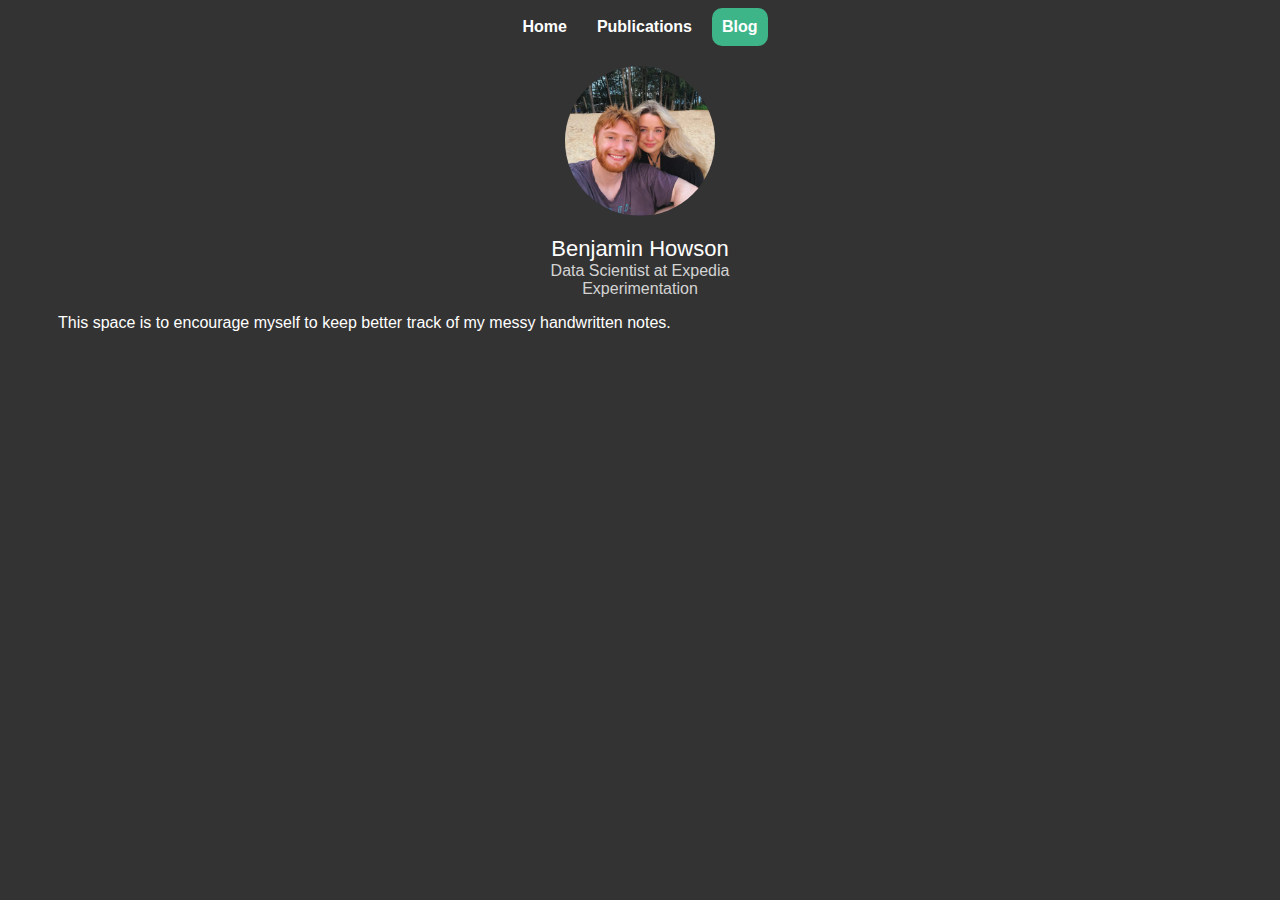
<file: pages/blog.html>
<!DOCTYPE html>

<html>

<!-- Header and Imports -->
<head>
  <meta charset="UTF-8">
  <meta name = "viewport" content = "width=device-width, initial-scale = 1.0">

  <link rel = "stylesheet" href = "../index.css">
  <link rel = "stylesheet" href = "https://cdnjs.cloudflare.com/ajax/libs/font-awesome/6.5.0/css/all.min.css">

  <title> Benjamin Howson </title>
</head>


<body class = "theme">

<!-- Static Navigation Bar -->
<nav class = "topnav">
  <a href = "../index.html"> Home </a>
  <a href = "publications.html"> Publications </a>
  <a href = "blog.html" class = "active"> Blog </a>
</nav>

<!-- Profile and About -->
<div style = "gap: 10px; display: flex; align-items: center; justify-content: center; padding-top: 20px;">
  <img src = "../media/profile-pic.jpg" style = "width: 150px; border-radius: 50%;">
</div>

<div style = "display: flex; flex-direction: column; align-items: center; justify-content: center; padding-top: 20px;">
  <span style = "font-size: 22px"> Benjamin Howson </span>
  <span style = "color: #D3D3D3; font-size: 16px;"> Data Scientist at Expedia </span>
  <span style = "color: #D3D3D3; font-size: 16px;"> Experimentation </span>
</div>

<!-- Insert HTML for Blog -->
<p> 
  This space is to encourage myself to keep better track of my messy handwritten notes. 
</p>

</body>
</html>
</file>
<file: index.css>
.theme {
  color: #FFFFFF;
  font-family: Arial; 
  background-color: #333333;
  padding-left: 50px;
  padding-right: 50px;
}

.topnav {
  gap: 10px;
  display: flex;
  flex-wrap: wrap;
  justify-content: center;
}

.topnav a {
  color: white;
  padding: 10px;
  font-weight: bold;
  text-decoration: none;
  background-color: transparent;
}

.topnav a:hover {
  cursor: pointer;
  border-radius: 10px;
  background-color: #3EB489;
  transition: background-color 0.3s ease;
}

.topnav a.active {
  color: white;
  padding: 10px;
  font-weight: bold;
  border-radius: 10px;
  text-decoration: none;
  background-color: #3EB489;
}

.icon-list {
  padding: 0;
  list-style: none; 
}

.icon-list item {
  margin-bottom: 0.5em;
  position: relative; 
  padding-left: 2em; 
  align-items: flex-start; 
  display: flex;
}

.icon-list item i {
  position: absolute; 
  left: 0; 
  top: 0.2em;
}

.icon-list-entry {
  display: flex; 
  flex-direction: column;
}

.icon-list-title {
  color: #FFFFFF;
  font-size: 1em; 
}

.icon-list-subtitle {
  color: #D3D3D3;
  font-size: 0.95em; 
}

.pub-title {
  color: #FFFFFF;
  font-size: 1em;
  font-weight: bold;

}

.pub-subtitle {
  color: #D3D3D3;
  font-size: 0.9em;
  font-style: italic;

}

.pub-button {
  color: #3EB489;
  padding: 6px 14px; 
  margin-top: 5px;
  text-decoration: none;
  border: solid; 
  border-color: #3EB489;
  border-radius: 6px; 
  background-color: transparent;
  transition: background-color 0.3s ease;
}

.pub-button:hover {
  color: #FFFFFF;
  background-color: #3EB489;
}
</file>
